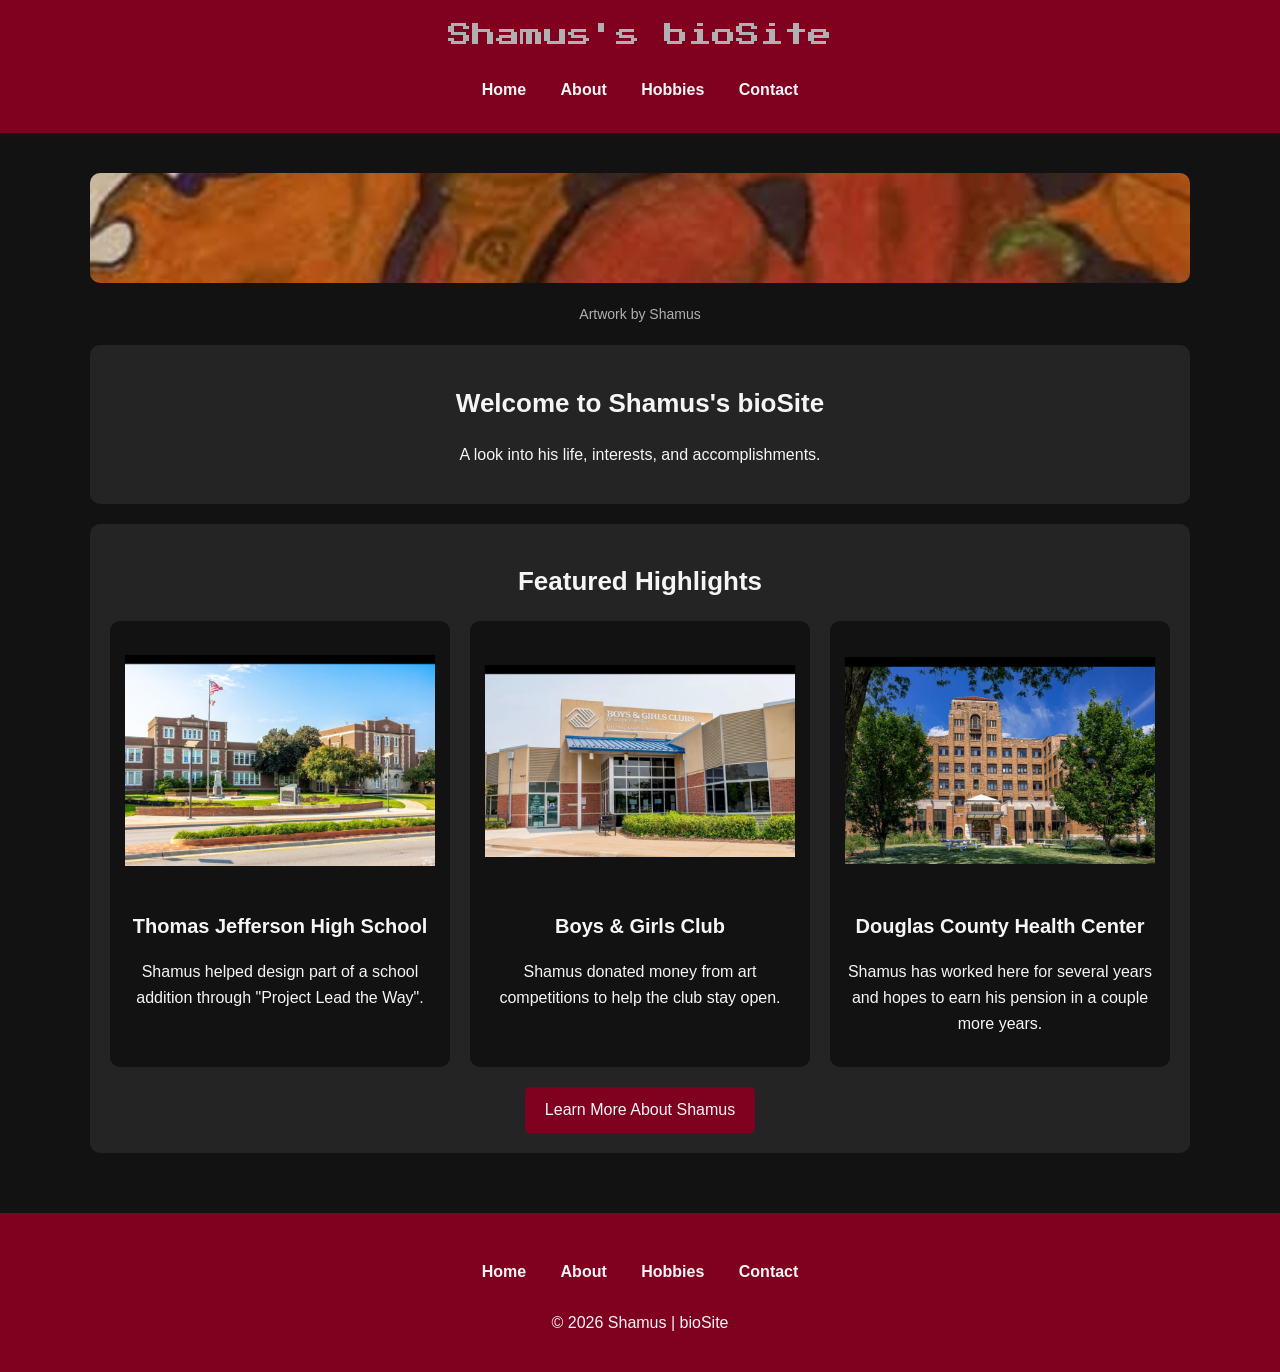
<file: index.html>
<!--
Name: Lisa Raible
Date: October 16, 2026
Assignment: Module 6.3 bioSite Development - Landing Page

Updated: October 18, 2026
Assignment: Module 7.2 bioSite Development and GitHub Pages Development
-->

<!DOCTYPE html>
<html lang="en">
<head>
    <meta charset="UTF-8">
    <meta name="viewport" content="width=device-width, initial-scale=1.0">
    <title>
        Shamus's bioSite | Home
    </title>
    <link rel="stylesheet" href="style.css">
</head>

<body>
    <header>
        <h1>
            Shamus's bioSite
        </h1>

        <nav>
            <a href="index.html">Home</a>
            <a href="about.html">About</a>
            <a href="hobbies.html">Hobbies</a>
            <a href="contact.html">Contact</a>
        </nav>
    </header>

    <main>
        <div class="banner">
            <img src="images/heart-drawing.jpg" alt="Colorful heart artwork created by Shamus">
        </div>

        <p class="banner-credit">
            Artwork by Shamus
        </p>

        <section>
            <h2>
                Welcome to Shamus's bioSite
            </h2>
            <p class="centered-text">
                A look into his life, interests, and accomplishments.
            </p>
        </section>

        <section>
            <h2>
                Featured Highlights
            </h2>

            <div class="gallery">
                <figure>
                    <img src="images/thomas-jefferson.png" alt="Thomas Jefferson High School">

                    <figcaption>
                        <h3>
                        Thomas Jefferson High School
                        </h3>
                        <p>
                        Shamus helped design part of a school addition through "Project Lead the Way".
                        </p>
                    </figcaption>
                </figure>

                <figure>
                    <img src="images/boys-girls-club.png" alt="Boys and Girls Club">

                    <figcaption>
                        <h3>
                            Boys &amp; Girls Club
                        </h3>
                        <p>
                            Shamus donated money from art competitions to help the club stay open.
                        </p>
                    </figcaption>
                </figure>

                <figure>
                    <img src="images/douglas-county-health-center.png" alt="Douglas County Health Center">

                    <figcaption>
                        <h3>
                            Douglas County Health Center
                        </h3>
                        <p>
                            Shamus has worked here for several years and hopes to earn his pension in a couple more years.
                        </p>
                    </figcaption>
                </figure>
            </div>

            <a class="button centered-button" href="about.html">
                Learn More About Shamus
            </a>
        </section>
    </main>

    <footer>
        <p>
            <a href="index.html">Home</a>
            <a href="about.html">About</a>
            <a href="hobbies.html">Hobbies</a>
            <a href="contact.html">Contact</a>
        </p>

        <p>
            &copy; 2026 Shamus | bioSite
        </p>
    </footer>
</body>
</html>
</file>
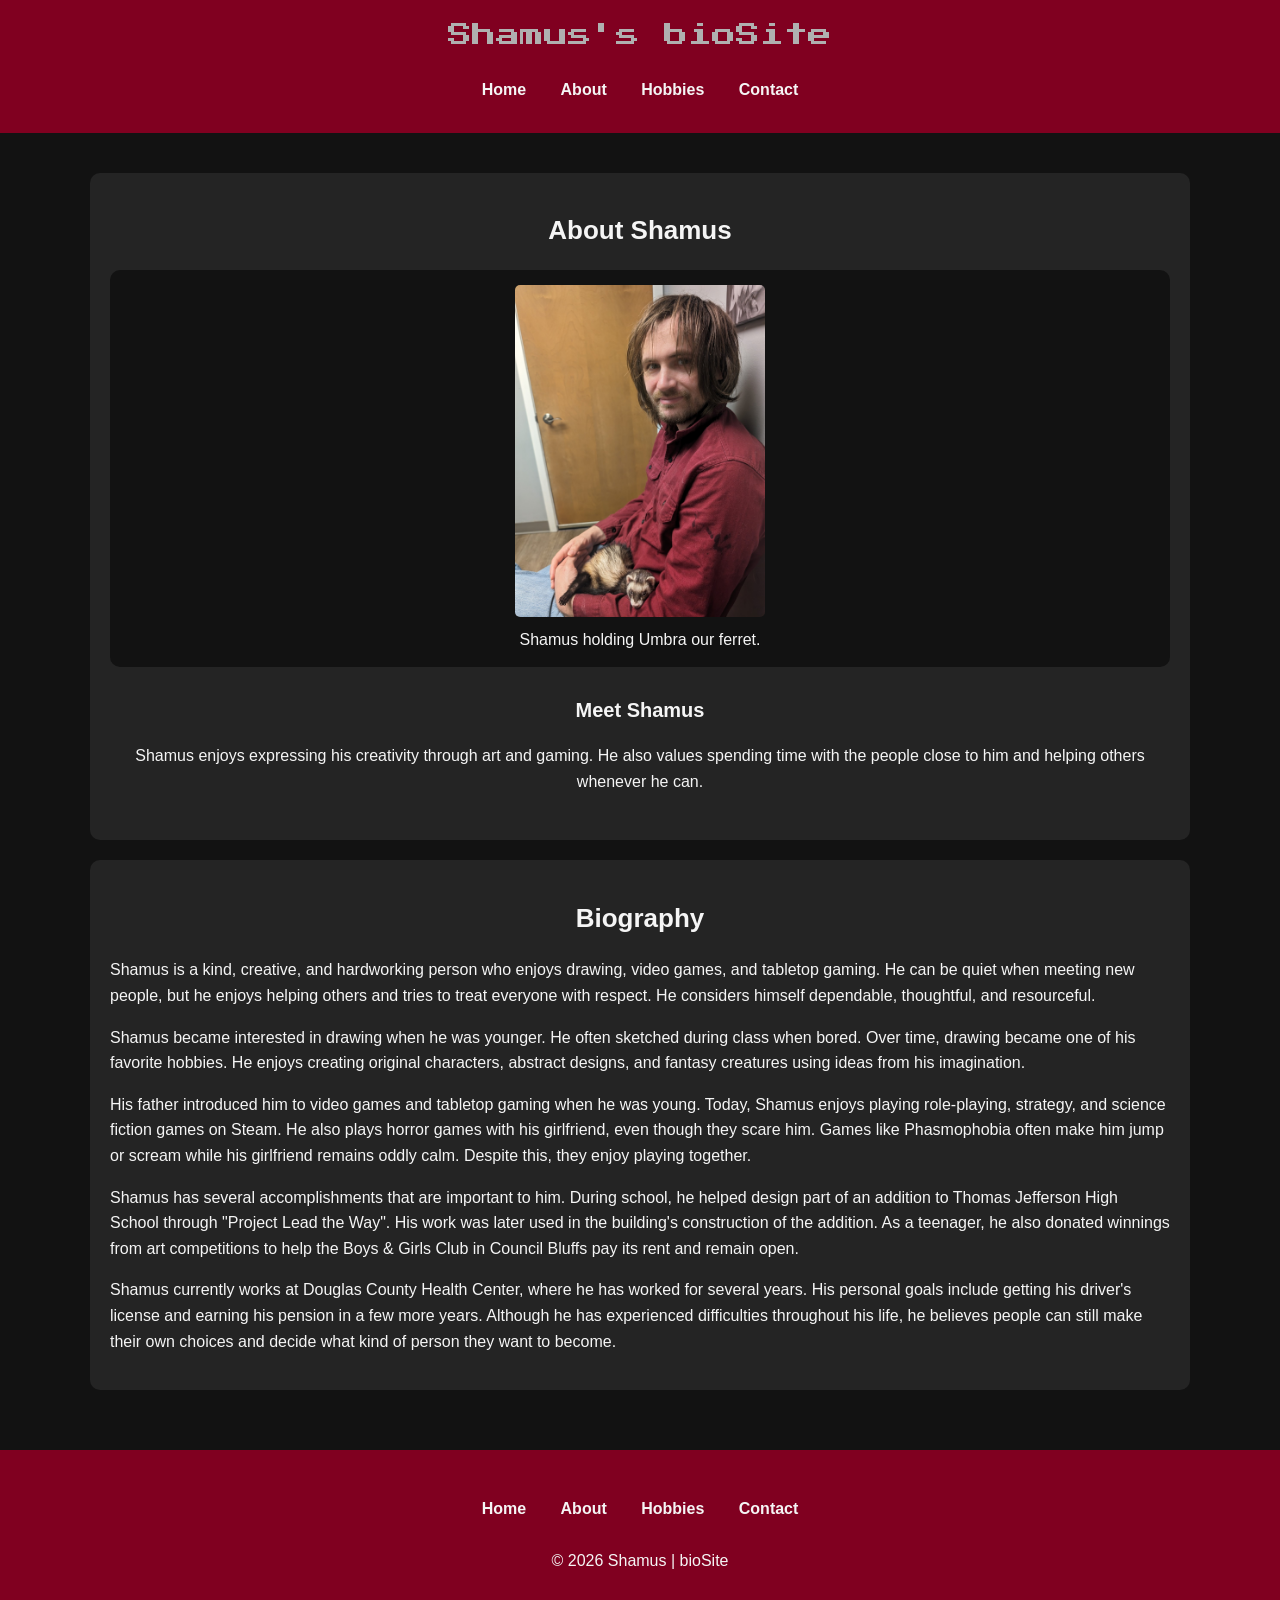
<file: about.html>
<!--
Name: Lisa Raible
Date: October 16, 2026
Assignment: Module 6.3 bioSite Development - About Page

Updated: October 18, 2026
Assignment: Module 7.2 bioSite Development and GitHub Pages Development
-->

<!DOCTYPE html>
<html lang="en">
<head>
    <meta charset="UTF-8">
    <meta name="viewport" content="width=device-width, initial-scale=1.0">
    <title>
        Shamus's bioSite | About
    </title>
    <link rel="stylesheet" href="style.css">
</head>

<body>
    <header>
        <h1>
            Shamus's bioSite
        </h1>

        <nav>
            <a href="index.html">Home</a>
            <a href="about.html">About</a>
            <a href="hobbies.html">Hobbies</a>
            <a href="contact.html">Contact</a>
        </nav>
    </header>

    <main>
        <section>
            <h2>
                About Shamus
            </h2>

            <div class="about-layout">
                <figure>
                    <img src="images/shamus-portrait.jpg" alt="Shamus holding Umbra our ferret">

                    <figcaption>
                        Shamus holding Umbra our ferret.
                    </figcaption>
                </figure>

                <div>
                    <h3>
                        Meet Shamus
                    </h3>
                    <p class="centered-text">
                        Shamus enjoys expressing his creativity through art and gaming. He also values spending time with the people close to him and helping others whenever he can.
                    </p>
                </div>
            </div>
        </section>

        <section>
            <h2>
                Biography
            </h2>

            <p>
                Shamus is a kind, creative, and hardworking person who enjoys drawing, video games, and tabletop gaming. He can be quiet when meeting new people, but he enjoys helping others and tries to treat everyone with respect. He considers himself dependable, thoughtful, and resourceful.
            </p>

            <p>
                Shamus became interested in drawing when he was younger. He often sketched during class when bored. Over time, drawing became one of his favorite hobbies. He enjoys creating original characters, abstract designs, and fantasy creatures using ideas from his imagination.
            </p>

            <p>
                His father introduced him to video games and tabletop gaming when he was young. Today, Shamus enjoys playing role-playing, strategy, and science fiction games on Steam. He also plays horror games with his girlfriend, even though they scare him. Games like Phasmophobia often make him jump or scream while his girlfriend remains oddly calm. Despite this, they enjoy playing together.
            </p>

            <p>
                Shamus has several accomplishments that are important to him. During school, he helped design part of an addition to Thomas Jefferson High School through "Project Lead the Way". His work was later used in the building's construction of the addition. As a teenager, he also donated winnings from art competitions to help the Boys &amp; Girls Club in Council Bluffs pay its rent and remain open.
            </p>

            <p>
                Shamus currently works at Douglas County Health Center, where he has worked for several years. His personal goals include getting his driver's license and earning his pension in a few more years. Although he has experienced difficulties throughout his life, he believes people can still make their own choices and decide what kind of person they want to become.
            </p>
        </section>
    </main>

    <footer>
        <p>
            <a href="index.html">Home</a>
            <a href="about.html">About</a>
            <a href="hobbies.html">Hobbies</a>
            <a href="contact.html">Contact</a>
        </p>

        <p>
            &copy; 2026 Shamus | bioSite
        </p>
    </footer>
</body>
</html>
</file>
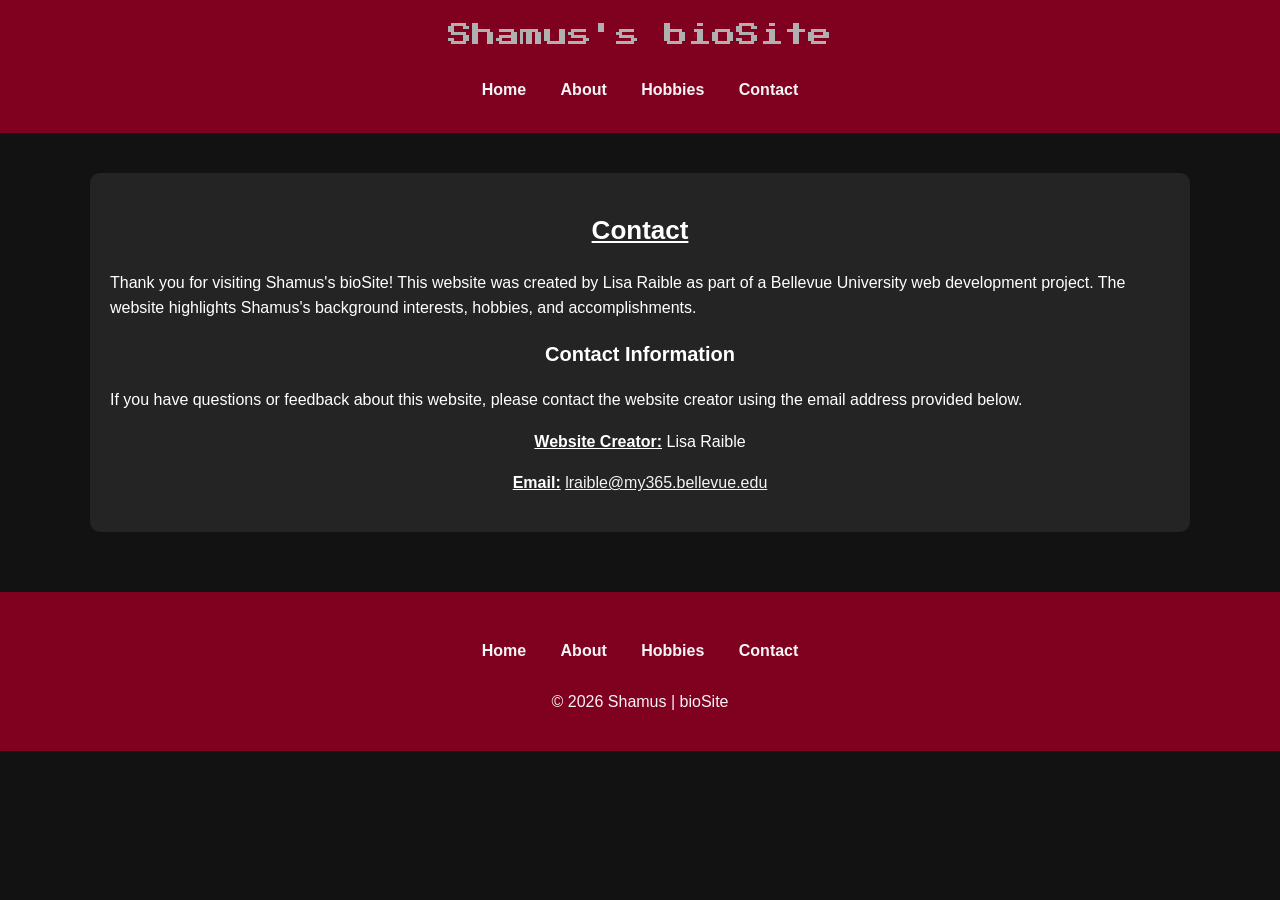
<file: contact.html>
<!--
Name: Lisa Raible
Date: October 18, 2026
Assignment: Module 7.2 bioSite Development - Contact Page

Updated: October 18, 2026
Assignment: Module 7.2 bioSite Development and GitHub Pages Development
-->

<!DOCTYPE html>
<html lang="en">
<head>
    <meta charset="UTF-8">
    <meta name="viewport" content="width=device-width, initial-scale=1.0">
    <title>
        Shamus's bioSite | Contact
    </title>
    <link rel="stylesheet" href="style.css">
</head>

<body>
    <header>
        <h1>
            Shamus's bioSite
        </h1>

        <nav>
            <a href="index.html">Home</a>
            <a href="about.html">About</a>
            <a href="hobbies.html">Hobbies</a>
            <a href="contact.html">Contact</a>
        </nav>
    </header>

    <main>
        <section class="contact-section">
            <h2>
                Contact
            </h2>

            <p>
                Thank you for visiting Shamus's bioSite! This website was created by Lisa Raible as part of a Bellevue University web development project. The website highlights Shamus's background interests, hobbies, and accomplishments.
            </p>

            <h3>
                Contact Information
            </h3>

            <p>
                If you have questions or feedback about this website, please contact the website creator using the email address provided below.
            </p>

            <p class="centered-text">
                <strong>Website Creator:</strong> Lisa Raible
            </p>

            <p class="centered-text">
                <strong>Email:</strong>
                <a href="mailto:lraible@my365.bellevue.edu">
                    lraible@my365.bellevue.edu
                </a>
            </p>
        </section>
    </main>

    <footer>
        <p>
            <a href="index.html">Home</a>
            <a href="about.html">About</a>
            <a href="hobbies.html">Hobbies</a>
            <a href="contact.html">Contact</a>
        </p>

        <p>
            &copy; 2026 Shamus | bioSite
        </p>
    </footer>
</body>
</html>
</file>
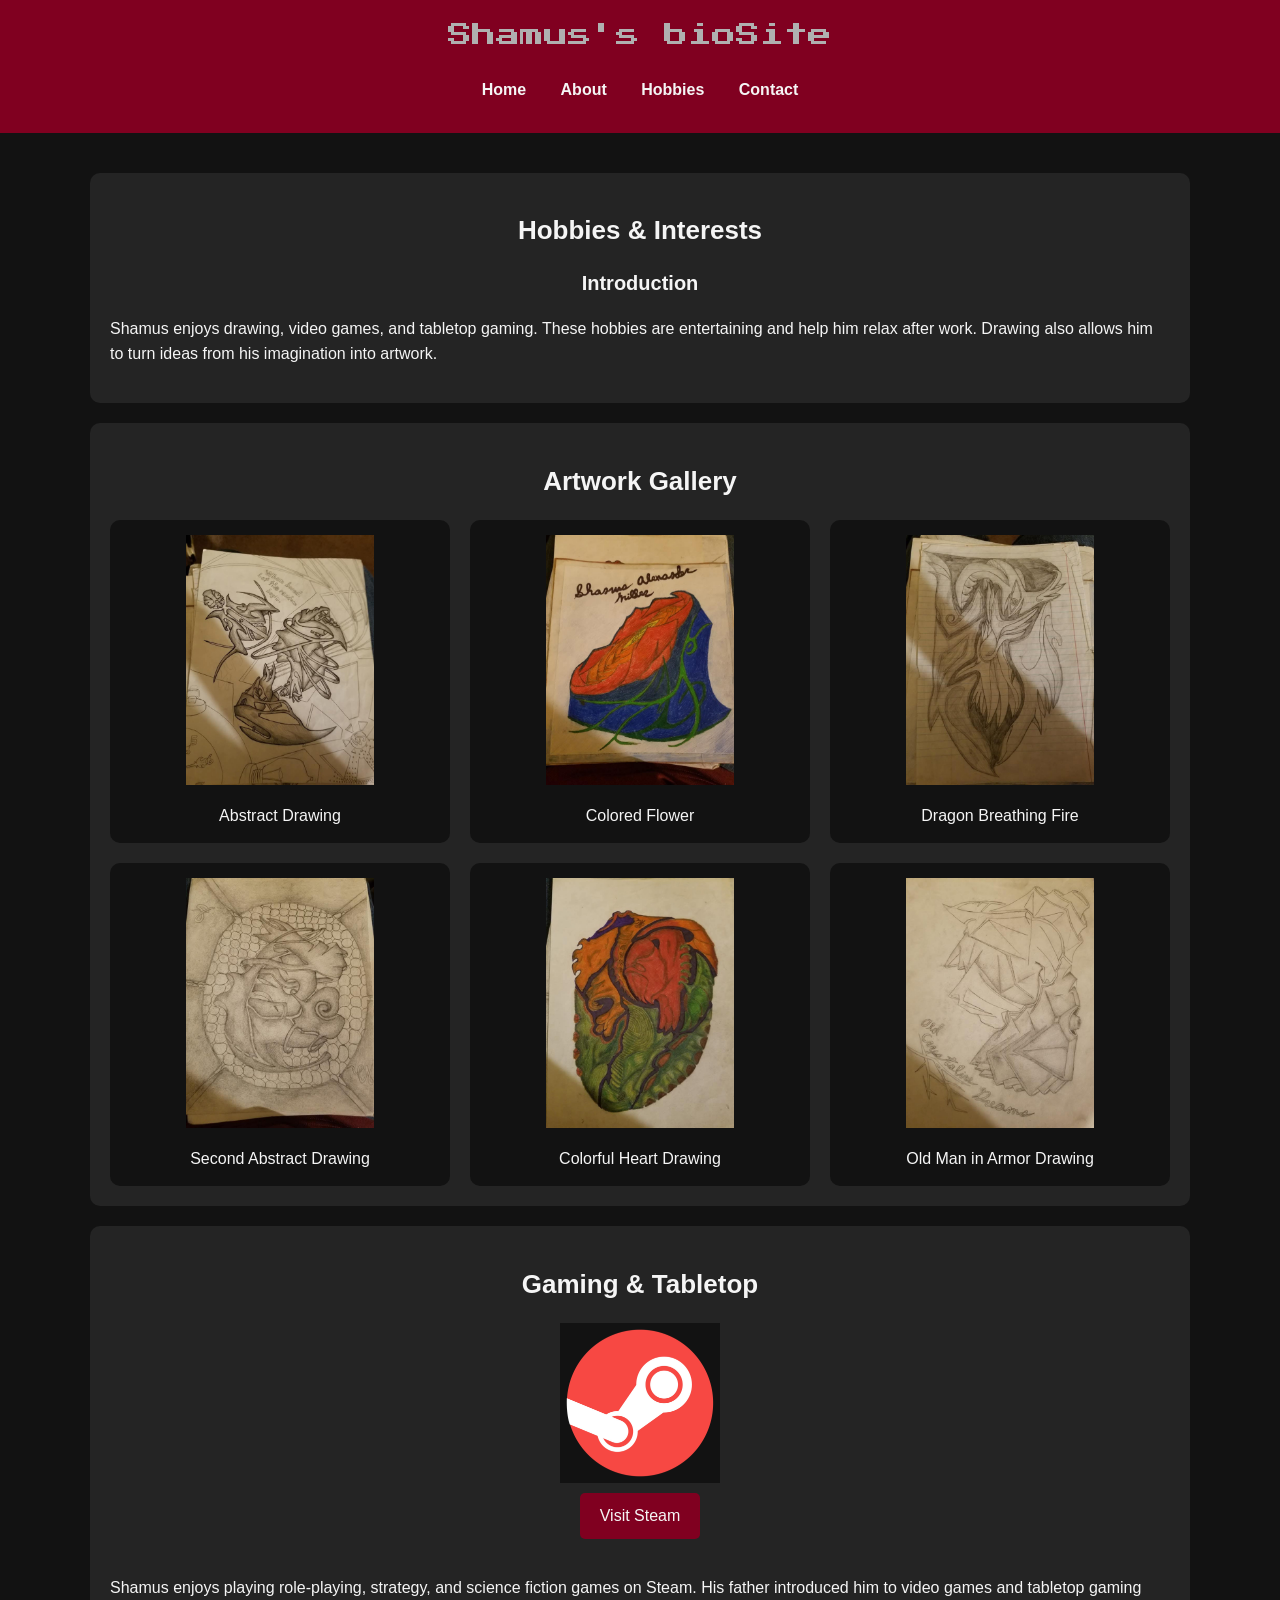
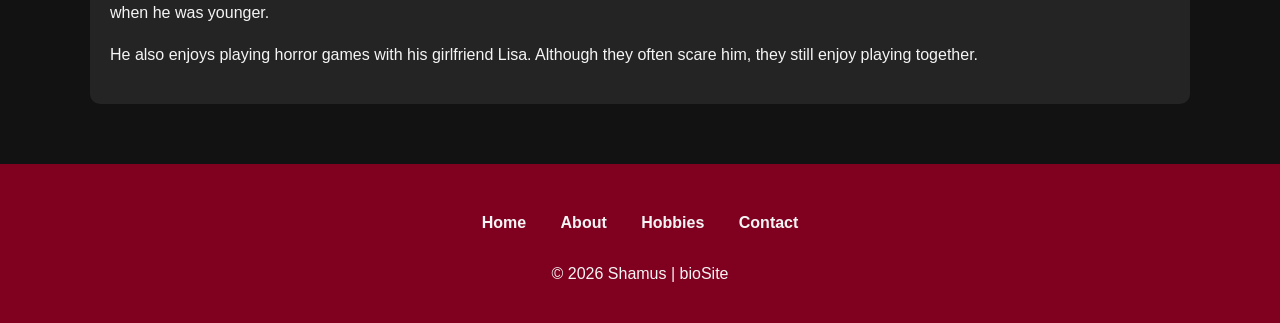
<file: hobbies.html>
<!--
Name: Lisa Raible
Date: October 16, 2026
Assignment: Module 6.3 bioSite Development - Hobbies Page

Updated: October 18, 2026
Assignment: Module 7.2 bioSite Development and GitHub Pages Development
-->

<!DOCTYPE html>
<html lang="en">
<head>
    <meta charset="UTF-8">
    <meta name="viewport" content="width=device-width, initial-scale=1.0">
    <title>
        Shamus's bioSite | Hobbies
    </title>
    <link rel="stylesheet" href="style.css">
</head>

<body>
    <header>
        <h1>
            Shamus's bioSite
        </h1>

        <nav>
            <a href="index.html">Home</a>
            <a href="about.html">About</a>
            <a href="hobbies.html">Hobbies</a>
            <a href="contact.html">Contact</a>
        </nav>
    </header>

    <main>
        <section>
            <h2>
                Hobbies &amp; Interests
            </h2>

            <h3>
                Introduction
            </h3>

            <p>
                Shamus enjoys drawing, video games, and tabletop gaming. These hobbies are entertaining and help him relax after work. Drawing also allows him to turn ideas from his imagination into artwork.
            </p>
        </section>

        <section>
            <h2>
                Artwork Gallery
            </h2>

            <div class="gallery">
                <figure>
                    <img src="images/abstract-drawing-1.jpg" alt="Abstract drawing by Shamus">

                    <figcaption>
                        Abstract Drawing
                    </figcaption>
                </figure>

                <figure>
                    <img src="images/colored-flower.jpg" alt="Colored flower drawing">

                    <figcaption>
                        Colored Flower
                    </figcaption>
                </figure>

                <figure>
                    <img src="images/dragon-drawing.jpg" alt="Dragon breathing fire drawing">

                    <figcaption>
                        Dragon Breathing Fire
                    </figcaption>
                </figure>

                <figure>
                    <img src="images/abstract-drawing-2.jpg" alt="Second abstract drawing">

                    <figcaption>
                        Second Abstract Drawing
                    </figcaption>
                </figure>

                <figure>
                    <img src="images/heart-drawing.jpg" alt="Colorful heart drawing">

                    <figcaption>
                        Colorful Heart Drawing
                    </figcaption>
                </figure>

                <figure>
                    <img src="images/man-in-armor.jpg" alt="Drawing of an old man in armor">

                    <figcaption>
                        Old Man in Armor Drawing
                    </figcaption>
                </figure>
            </div>
        </section>

        <section>
            <h2>
                Gaming &amp; Tabletop
            </h2>

            <div class="gaming-layout">
                <div class="gaming-media">
                    <img class="gaming-image" src="images/steam-logo.jpg" alt="Steam Logo">

                    <a class="button" href="https://store.steampowered.com/">
                        Visit Steam
                    </a>
                </div>

                <div>  
                    <p>
                        Shamus enjoys playing role-playing, strategy, and science fiction games on Steam. His father introduced him to video games and tabletop gaming when he was younger.
                    </p>

                    <p>
                        He also enjoys playing horror games with his girlfriend Lisa. Although they often scare him, they still enjoy playing together.
                    </p>
                </div>
            </div>
        </section>
    </main>

    <footer>
        <p>
            <a href="index.html">Home</a>
            <a href="about.html">About</a>
            <a href="hobbies.html">Hobbies</a>
            <a href="contact.html">Contact</a>
        </p>

        <p>
            &copy; 2026 Shamus | bioSite
        </p>
    </footer>
</body>
</html>
</file>
<file: style.css>
/*
Name: Lisa Raible
Date: October 16, 2026
Assignment: Module 6.3 bioSite Development - CSS

Updated: October 18, 2026
Assignment: Module 7.2 bioSite Development and GitHub Pages Development
*/

@import
url('https://fonts.googleapis.com/css2?family=Press+Start+2P&display=swap');

/* Base Styles */

body {
    margin: 0;
    background-color: #121212;
    color: #f5f5f5;
    font-family: Arial, sans-serif;
    font-size: 16px;
    line-height: 1.6;
}

/* Fonts & Text */

h1, h2, h3 {
    line-height: 1.3;
    text-align: center;
}

h1 {
    font-family: 'Press Start 2P', monospace;
    font-size: 24px;
    font-weight: normal;
    color: #B0B0B0;
}

h2, h3 {
    font-weight: bold;
}

h2 {
    font-size: 26px;
}

h3 {
    font-size: 20px;
}

p {
    line-height: 1.6;
}

.centered-text {
    text-align: center;
}

/* Header & Navigation */

header {
    background-color: #800020;
    text-align: center;
    padding: 20px;
}

header h1 {
    margin-top: 0;
}

nav {
    padding: 10px;
}

nav a {
    color: #f5f5f5;
    font-weight: bold;
    text-decoration: none;
    padding: 10px 15px;
}

nav a:hover {
    background-color: #A63450;
}

/* Main Content */

main {
    max-width: 1100px;
    margin: 20px auto;
    padding: 20px;
}

section {
    background-color: #242424;
    border-radius: 10px;
    padding: 20px;
    margin-bottom: 20px;
}

/* Landing Page */
.banner {
    height: 110px;
    overflow: hidden;
    border-radius: 10px;
    margin-bottom: 20px;
}

.banner img {
    display: block;
    width: 100%;
    height: 100%;
    object-fit: cover;
    object-position: center 25%;
    border-radius: 10px;
    transform: scale(1.5);
}

.banner-credit {
    text-align: center;
    font-size: 14px;
    color: #b0b0b0;
    margin: 0 0 20px;
}

/* Buttons */

.button {
    display: inline-block;
    background-color: #800020;
    color: #f5f5f5;
    padding: 10px 20px;
    margin-top: 20px;
    border-radius: 5px;
    text-decoration: none;
}

.centered-button {
    display: block;
    width: fit-content;
    margin: 20px auto 0;
}

.button:hover {
    background-color: #A63450;
}

/* Images Gallery */

.gallery {
    display: grid;
    grid-template-columns: repeat(3, minmax(0, 1fr));
    gap: 20px;
}

figure {
    background-color: #121212;
    border-radius: 10px;
    padding: 15px;
    margin: 0;
    text-align: center;
}

figure img {
    width: 100%;
    height: 250px;
    object-fit: contain;
    border-radius: 5px;
}

figcaption {
    margin-top: 10px;
    text-align: center;
}

figcaption p {
    text-align: center;
}

/* About Page */

.about-layout img {
    width: 100%;
    max-width: 250px;
    height: auto;
    display: block;
    margin: 0 auto;
    border-radius: 5px;
}

.about-layout div {
    padding: 10px;
}

/* Hobbies Page */

.gaming-layout {
    display: flex;
    flex-direction: column;
    gap: 20px;
    align-items: center;
}

.gaming-image {
    width: 220px;
    height: 160px;
    display: block;
    margin: 0 auto 20px auto;
    object-fit: contain;
    object-position: center;
    border-radius: 25px;
}

.gaming-media {
    display: flex;
    flex-direction: column;
    align-items: center;
    text-align: center;
}

.gaming-media .gaming-image {
    margin: 0;
}

.gaming-media .button {
    margin-top: 10px;
}

/* Contact Page */

.contact-section {
    text-align: center;
    color: #ffffff;
}

.contact-section h2 {
    text-decoration: underline;
}

.contact-section strong {
    text-decoration: underline;
}

.contact-section p {
    text-align: left;
}

.contact-section p.centered-text {
    text-align: center;
}

.contact-section a {
    color: #f5f5f5;
    text-decoration: underline;
}

.contact-section a:hover {
    color: #A63450;
}

/* Footer */

footer {
    background-color: #800020;
    text-align: center;
    padding: 20px;
}

footer a {
    display: inline-block;
    color: #f5f5f5;
    font-weight: bold;
    text-decoration: none;
    padding: 10px 15px;
}

footer a:hover {
    text-decoration: underline;
}

/* Mobile Responsive Layout */

@media (max-width: 768px) {
    .gallery {
        grid-template-columns: 1fr;
        gap: 15px;
    }

    figure {
        padding: 15px;
    }

    figure img {
        height: 220px;
        object-fit: contain;
    }
}
</file>
